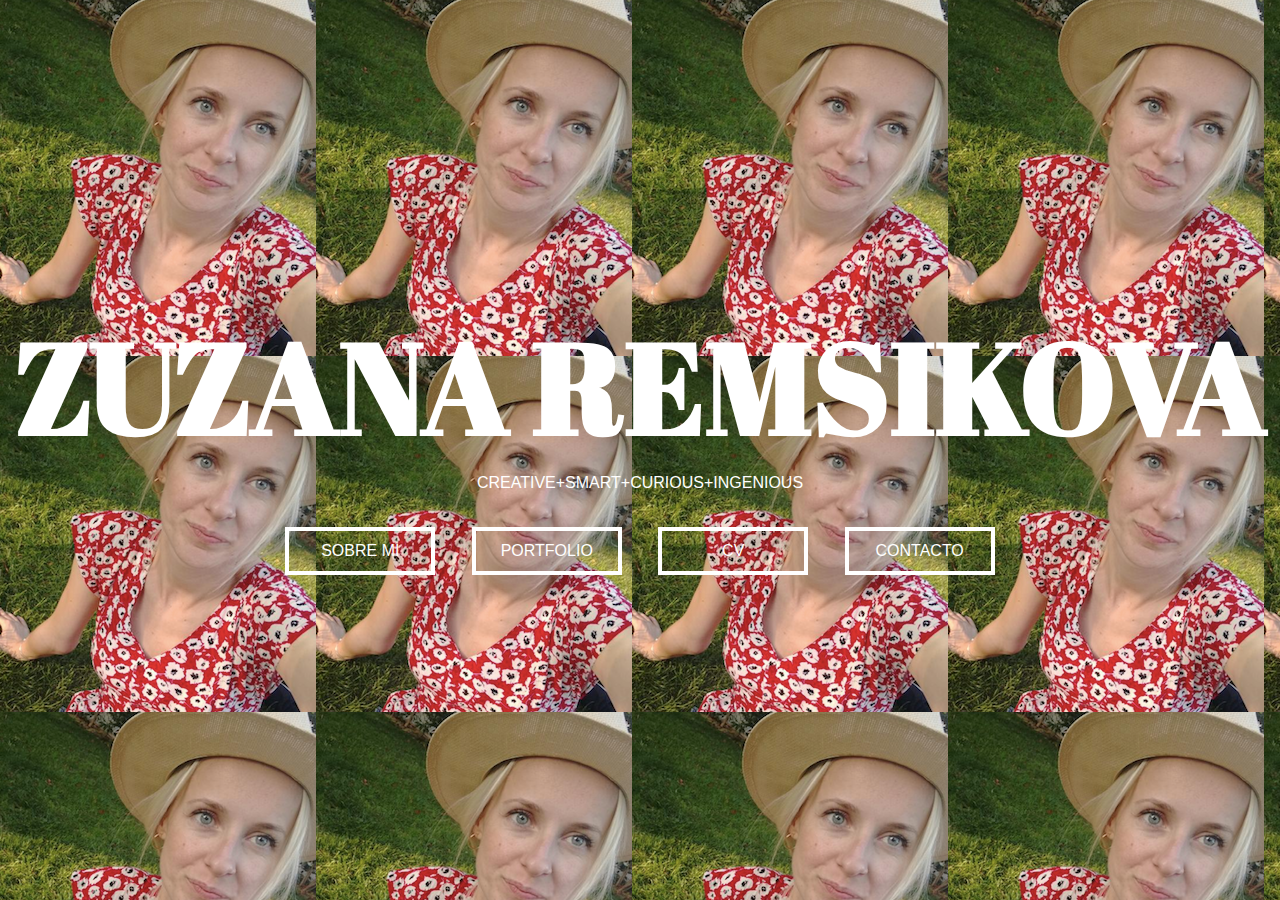
<file: index.html>
﻿<!DOCTYPE html>
<html>
<head>
    
    <meta charset="utf-8" />
    <title>Zuzana Remsikova</title>
    <link rel="stylesheet" href="https://stackpath.bootstrapcdn.com/bootstrap/4.4.1/css/bootstrap.min.css" integrity="sha384-Vkoo8x4CGsO3+Hhxv8T/Q5PaXtkKtu6ug5TOeNV6gBiFeWPGFN9MuhOf23Q9Ifjh" crossorigin="anonymous">
    <link href="https://fonts.googleapis.com/css?family=Abril+Fatface&display=swap" rel="stylesheet">
    <link rel="stylesheet" href="style.css" /> 
</head>
<body background="Zuzanarojo.jpg">

    <main>
        <header class="o-container">
            <h1 class="b-title">Zuzana Remsikova</h1>
                     <p class="b-description">CREATIVE+SMART+CURIOUS+INGENIOUS</p>
            <nav class="b-nav">
                <a href="sobre-mi.html" class="b-btn">Sobre mi</a>
                <a href="portfolio.html" class="b-btn">Portfolio</a>
                <a href="Zuzana Remsikova.pdf" class="b-btn">CV</a>
                <a href="contacto.html" class="b-btn">Contacto</a>

            </nav>
        </header>
    </main>
</body>
</html>
</file>
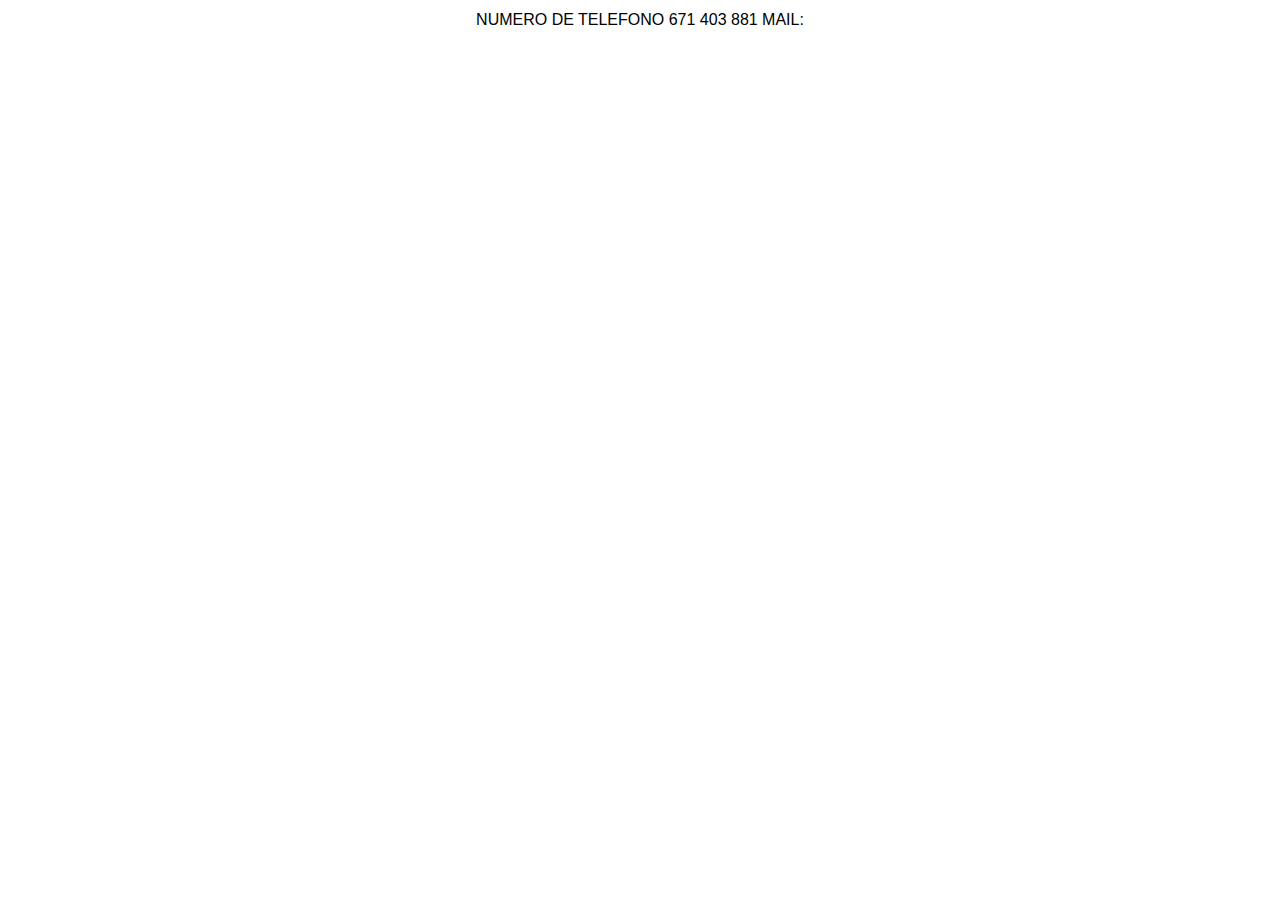
<file: contacto.html>
<!DOCTYPE html>
<html>
<head>
    
    <meta charset="utf-8" />
    <title>Sobre mi</title>
    <link rel="stylesheet" href="https://stackpath.bootstrapcdn.com/bootstrap/4.4.1/css/bootstrap.min.css" integrity="sha384-Vkoo8x4CGsO3+Hhxv8T/Q5PaXtkKtu6ug5TOeNV6gBiFeWPGFN9MuhOf23Q9Ifjh" crossorigin="anonymous">
    <link href="https://fonts.googleapis.com/css?family=Cute+Font|Ibarra+Real+Nova|Raleway:400,500&display=swap" rel="stylesheet">
    <link rel="stylesheet" href="style.css" /> 
</head>
<body>
    <main class="b-btnn">
            <p>numero de telefono 671 403 881
            
                mail:
            </p>
    </main>
</body>
</html>
</file>
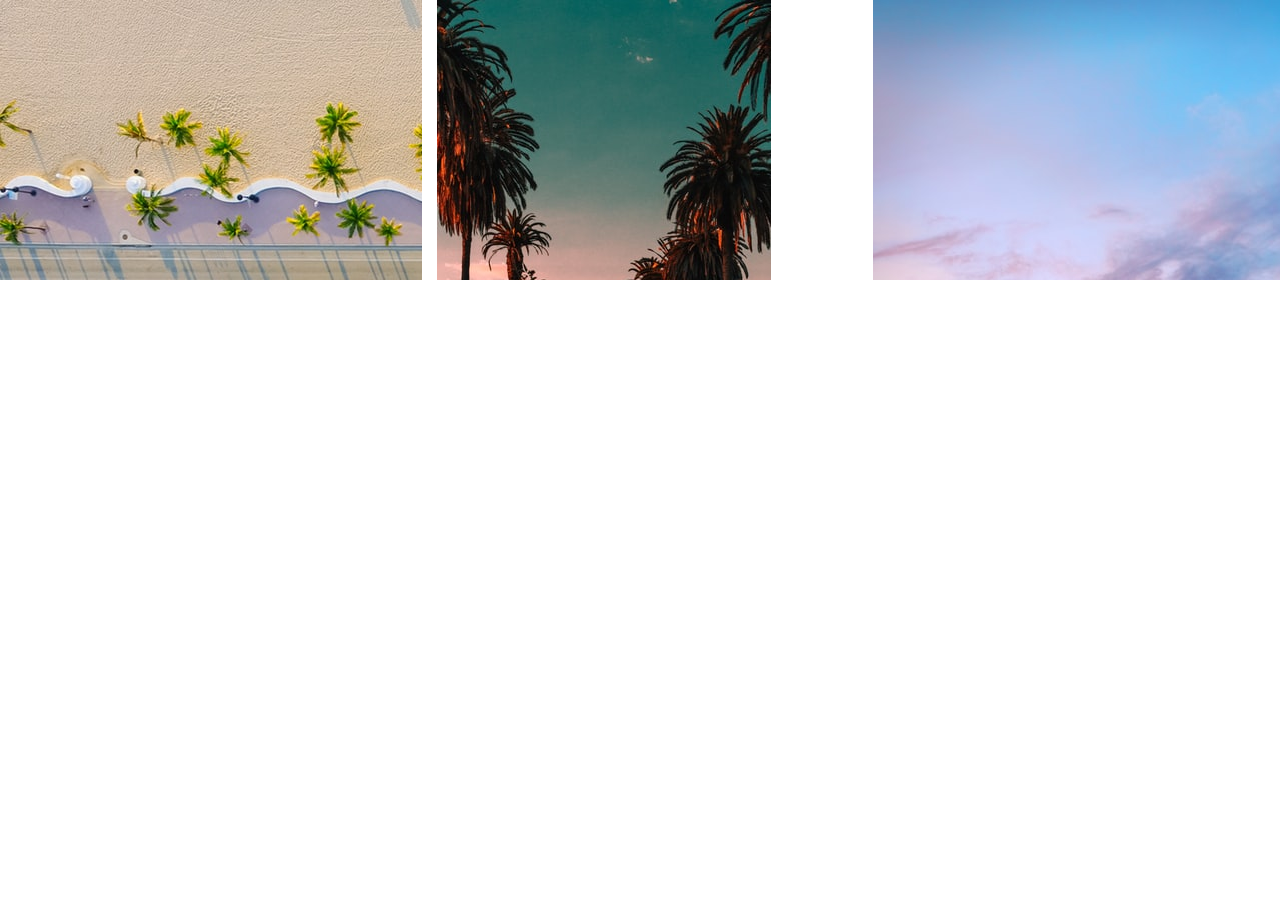
<file: portfolio.html>
<!DOCTYPE html>
<html>
<head>
    
    <meta charset="utf-8" />
    <title>Sobre mi</title>
    <link rel="stylesheet" href="https://stackpath.bootstrapcdn.com/bootstrap/4.4.1/css/bootstrap.min.css" integrity="sha384-Vkoo8x4CGsO3+Hhxv8T/Q5PaXtkKtu6ug5TOeNV6gBiFeWPGFN9MuhOf23Q9Ifjh" crossorigin="anonymous">
    <link href="https://fonts.googleapis.com/css?family=Cute+Font|Ibarra+Real+Nova|Raleway:400,500&display=swap" rel="stylesheet">
    <link rel="stylesheet" href="../style.css" /> 
</head>
<body>
    <main> 
        <div class="b-gallery">
            <div class="row">
<figure class="b-gallery_item col-12 col-md-4">
    <img src="img/photo-1476984251899-8d7fdfc5c92c.jpeg">
    <figcaption>condictados
    </figcaption>
</figure>
<figure class="b-gallery_item col-12 col-md-4">
    <img src="img/photo-1503891450247-ee5f8ec46dc3.jpeg">
    <figcaption>condictados
    </figcaption>
</figure>
<figure class="b-gallery_item col-12 col-md-4">
    <img src="img/photo-1535498730771-e735b998cd64.jpeg">
    <figcaption>condictados
    </figcaption>
</figure>
</div>
        </div>
    </main>

</body>
</html>
</file>
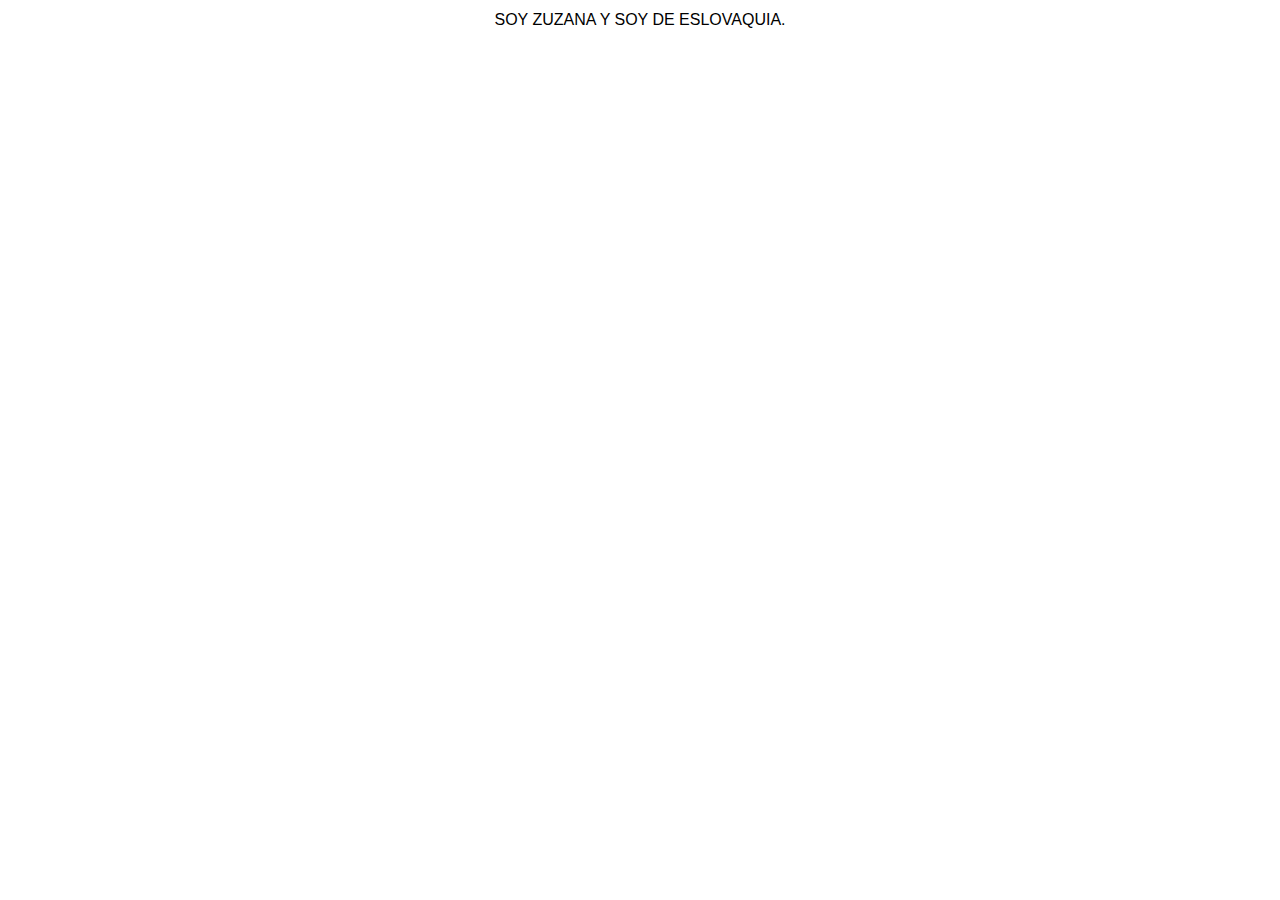
<file: sobre-mi.html>
﻿<!DOCTYPE html>
<html>
<head>
    
    <meta charset="utf-8" />
    <title>Sobre mi</title>
    <link rel="stylesheet" href="https://stackpath.bootstrapcdn.com/bootstrap/4.4.1/css/bootstrap.min.css" integrity="sha384-Vkoo8x4CGsO3+Hhxv8T/Q5PaXtkKtu6ug5TOeNV6gBiFeWPGFN9MuhOf23Q9Ifjh" crossorigin="anonymous">
    <link href="https://fonts.googleapis.com/css?family=Cute+Font|Ibarra+Real+Nova|Raleway:400,500&display=swap" rel="stylesheet">
    <link rel="stylesheet" href="style.css" /> 
</head>
<body>
    <main>
        <div class="b-btnn"> 
           <p> Soy Zuzana y soy de Eslovaquia. </p>
        </div>
    </main>
</body>
</html>
</file>
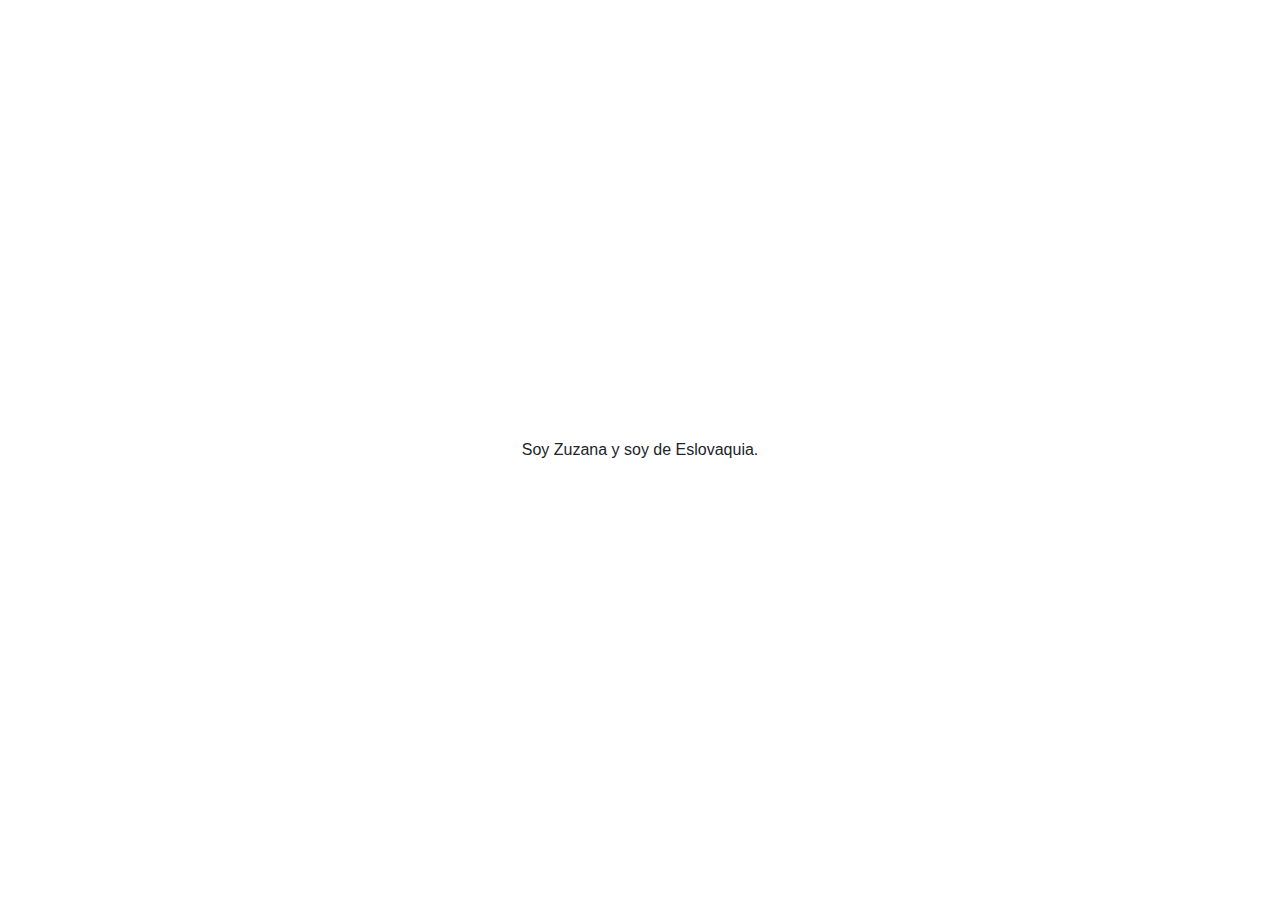
<file: front/sobre-mi.html>
﻿<!DOCTYPE html>
<html>
<head>
    
    <meta charset="utf-8" />
    <title>Sobre mi</title>
    <link rel="stylesheet" href="https://stackpath.bootstrapcdn.com/bootstrap/4.4.1/css/bootstrap.min.css" integrity="sha384-Vkoo8x4CGsO3+Hhxv8T/Q5PaXtkKtu6ug5TOeNV6gBiFeWPGFN9MuhOf23Q9Ifjh" crossorigin="anonymous">
    <link href="https://fonts.googleapis.com/css?family=Cute+Font|Ibarra+Real+Nova|Raleway:400,500&display=swap" rel="stylesheet">
    <link rel="stylesheet" href="../style.css" /> 
</head>
<body>
    <main class="o-container">
            Soy Zuzana y soy de Eslovaquia.
    </main>
</body>
</html>
</file>
<file: style.css>
﻿.b-title {
    text-transform: uppercase;
    color:white;
    font-family: 'Abril Fatface', cursive; 
    font-weight:600;
    font-size:128px;
    
}
img{100%
}

.b-gallery{}

.b-gallery_item{overflow:hidden;
    height: 280px;
}

.b-description{color:white}

.o-container{width:100%;
             display:flex;
             flex-direction:column;
             justify-content:center;
             align-items:center;
             height:100vh;


}

.b-btn {border:4px solid;
        color:white;
        padding:8px;
        text-transform:uppercase;
        margin:16px;
        transition:0.25s all ease-in-out;
        min-width:150px;
        display:inline-block;
        text-align:center
    
}
.b-btn:hover{
    color:#ff0c0c;
    background:#FFFFFF;
    text-decoration:none;
}

.b-btnn {
    color:black;
    padding:8px;
    text-transform:uppercase;
    min-width:150px;
    text-align:center;
    display: block;
    
}
</file>
